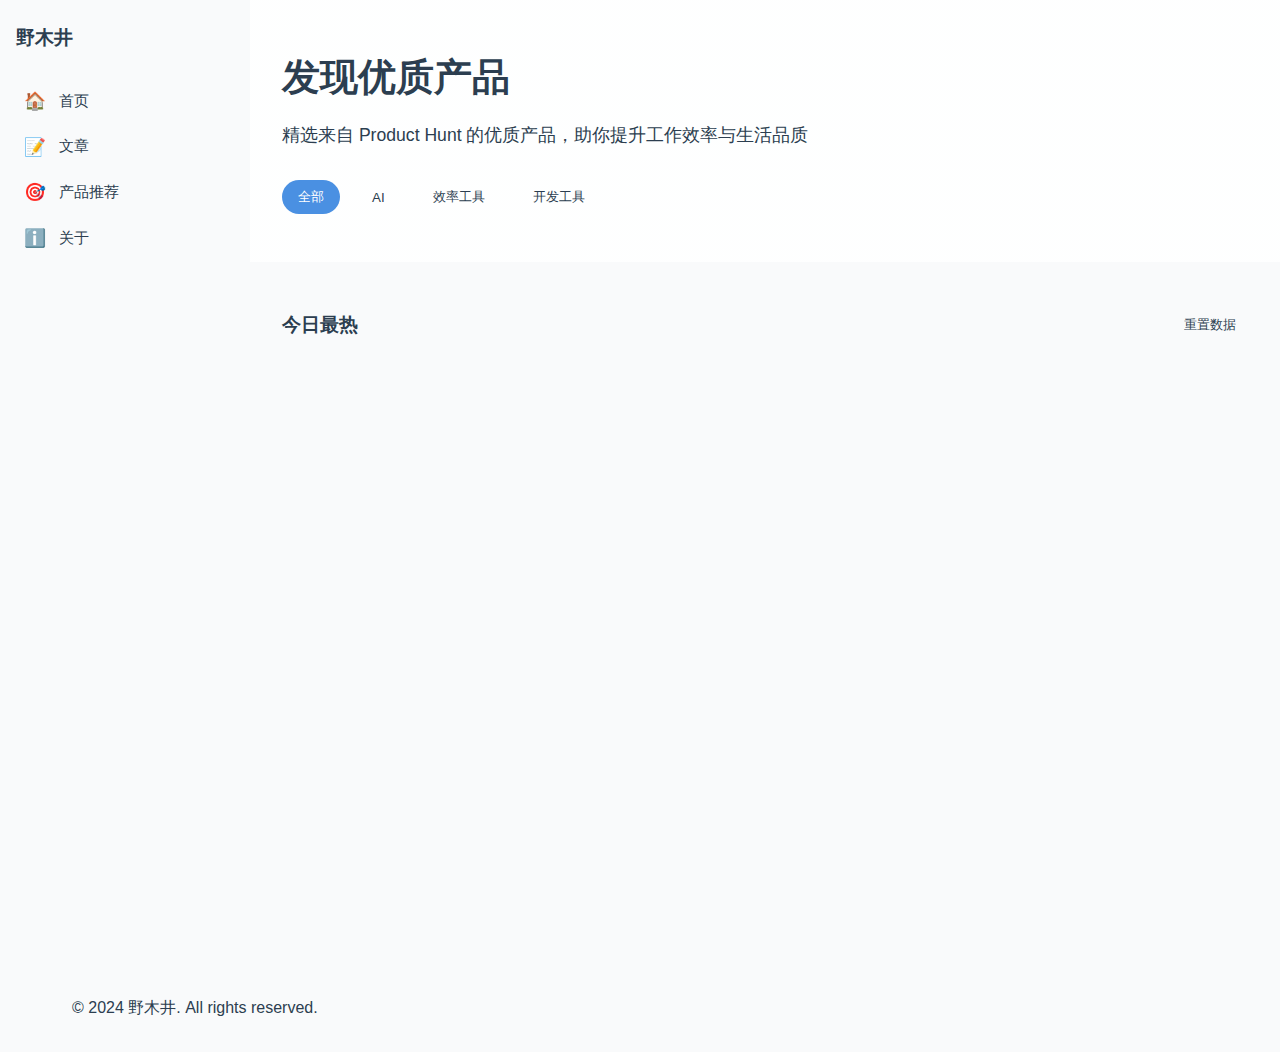
<file: yemujingblog/products.html>
<!DOCTYPE html>
<html lang="zh">
<head>
    <meta charset="UTF-8">
    <meta name="viewport" content="width=device-width, initial-scale=1.0">
    <title>产品推荐 - 野木井</title>
    <link rel="stylesheet" href="./css/style.css">
</head>
<body>
    <div class="layout">
        <!-- 左侧导航栏 -->
        <nav class="side-nav">
            <div class="nav-header">
                <h1 class="site-title">野木井</h1>
            </div>
            <div class="nav-content">
                <ul class="nav-menu">
                    <li><a href="index.html" class="nav-item">
                        <span class="nav-icon">🏠</span>
                        <span>首页</span>
                    </a></li>
                    <li><a href="#articles" class="nav-item">
                        <span class="nav-icon">📝</span>
                        <span>文章</span>
                    </a></li>
                    <li><a href="products.html" class="nav-item active">
                        <span class="nav-icon">🎯</span>
                        <span>产品推荐</span>
                    </a></li>
                    <li><a href="#about" class="nav-item">
                        <span class="nav-icon">ℹ️</span>
                        <span>关于</span>
                    </a></li>
                </ul>
            </div>
        </nav>

        <!-- 主要内容区域 -->
        <main class="main-content">
            <section class="products-header">
                <div class="container">
                    <h2>发现优质产品</h2>
                    <p>精选来自 Product Hunt 的优质产品，助你提升工作效率与生活品质</p>
                    <div class="product-filters">
                        <button class="filter-btn active" data-category="all">全部</button>
                        <button class="filter-btn" data-category="AI">AI</button>
                        <button class="filter-btn" data-category="Productivity">效率工具</button>
                        <button class="filter-btn" data-category="Development">开发工具</button>
                    </div>
                </div>
            </section>

            <section class="product-hunt-section">
                <div class="container">
                    <div class="section-header">
                        <h3>今日最热</h3>
                        <button class="reset-data-btn">重置数据</button>
                    </div>
                    <div class="product-grid">
                        <!-- 产品卡片将通过 JavaScript 动态加载 -->
                    </div>
                </div>
            </section>
        </main>
    </div>

    <footer class="site-footer">
        <div class="container">
            <p>&copy; 2024 野木井. All rights reserved.</p>
        </div>
    </footer>

    <script src="js/products.js"></script>
    <script src="js/main.js"></script>
</body>
</html>
</file>
<file: yemujingblog/css/style.css>
:root {
    --primary-blue: #4A90E2;
    --primary-yellow: #F2C94C;
    --text-color: #2C3E50;
    --background-color: #F9FAFB;
    --card-background: #FFFFFF;
}

* {
    margin: 0;
    padding: 0;
    box-sizing: border-box;
}

body {
    font-family: -apple-system, BlinkMacSystemFont, 'Segoe UI', Helvetica, 'Apple Color Emoji', Arial, sans-serif, 'Segoe UI Emoji', 'Segoe UI Symbol';
    color: var(--text-color);
    background-color: var(--background-color);
    line-height: 1.5;
}

.container {
    max-width: 1000px;
    margin: 0 auto;
    padding: 0 2rem;
}

/* 布局样式 */
.layout {
    display: flex;
    min-height: 100vh;
}

/* 侧边导航栏样式 */
.side-nav {
    width: 250px;
    background-color: var(--background-color);
    border-right: 1px solid var(--border-color);
    height: 100vh;
    position: fixed;
    left: 0;
    top: 0;
    display: flex;
    flex-direction: column;
    padding: 1rem 0;
    transition: width 0.3s ease;
    z-index: 100;
}

/* 添加收缩状态的样式 */
.side-nav.collapsed {
    width: 60px;
}

.nav-header {
    padding: 0.5rem 1rem 1.5rem;
    display: flex;
    align-items: center;
    justify-content: space-between;
}

/* 添加折叠按钮样式 */
.nav-toggle {
    background: none;
    border: none;
    color: var(--secondary-text);
    cursor: pointer;
    padding: 4px;
    border-radius: 4px;
    display: flex;
    align-items: center;
    justify-content: center;
}

.nav-toggle:hover {
    background-color: var(--hover-background);
}

/* 修改导航项样式以支持折叠 */
.nav-item span:not(.nav-icon) {
    transition: opacity 0.2s;
    white-space: nowrap;
}

.collapsed .nav-item span:not(.nav-icon) {
    opacity: 0;
    width: 0;
    overflow: hidden;
}

.collapsed .site-title {
    opacity: 0;
    width: 0;
    overflow: hidden;
}

.site-title {
    font-size: 1.2rem;
    font-weight: 600;
    color: var(--text-color);
    margin: 0;
}

.nav-content {
    flex: 1;
    overflow-y: auto;
}

.nav-menu {
    list-style: none;
    padding: 0;
    margin: 0;
}

.nav-item {
    display: flex;
    align-items: center;
    padding: 0.5rem 1rem;
    color: var(--secondary-text);
    text-decoration: none;
    font-size: 0.95rem;
    margin: 0.2rem 0.5rem;
    border-radius: 3px;
    transition: background-color 0.2s;
}

.nav-item:hover {
    background-color: var(--hover-background);
}

.nav-item.active {
    background-color: var(--hover-background);
    color: var(--text-color);
}

.nav-icon {
    margin-right: 0.8rem;
    font-size: 1.1rem;
}

/* 主要内容区域调整 */
.main-content {
    flex: 1;
    margin-left: 250px;
    width: calc(100% - 250px);
    background-color: var(--background-color);
    min-height: 100vh;
    transition: margin-left 0.3s ease, width 0.3s ease;
}

.main-content.expanded {
    margin-left: 60px;
    width: calc(100% - 60px);
}

/* 更新容器宽度 */
.container {
    max-width: 1200px;
    margin: 0 auto;
    padding: 0 2rem;
}

/* 删除原有的顶部导航样式 */
.site-header {
    display: none;
}

/* 调整英雄区域样式 */
.hero {
    padding: 2rem 0;
    text-align: left;
    background: linear-gradient(rgba(255, 255, 255, 0.8), rgba(255, 255, 255, 0.8)),
                url('https://images.pexels.com/photos/167699/pexels-photo-167699.jpeg') no-repeat center center;
    background-size: cover;
    border-bottom: 1px solid var(--border-color);
    min-height: 300px;
    display: flex;
    align-items: center;
}

.hero .container {
    background-color: rgba(255, 255, 255, 0.9);
    padding: 2rem;
    border-radius: 8px;
    backdrop-filter: blur(10px);
    max-width: 800px;
}

.hero h2 {
    font-size: 2.2rem;
    margin-bottom: 1rem;
}

.hero p {
    font-size: 1.1rem;
    margin-bottom: 1.5rem;
    max-width: 500px;
}

/* 调整文章区域样式 */
.featured-posts {
    padding: 3rem 0;
}

.featured-posts h3 {
    font-size: 1.5rem;
    margin-bottom: 2rem;
    font-weight: 600;
    color: var(--text-color);
}

.post-grid {
    display: grid;
    grid-template-columns: repeat(auto-fill, minmax(300px, 1fr));
    gap: 2rem;
}

.post-card {
    background: var(--card-background);
    border: 1px solid var(--border-color);
    border-radius: 8px;
    overflow: hidden;
    transition: all 0.3s ease;
}

.post-card:hover {
    transform: translateY(-4px);
    box-shadow: 0 4px 12px rgba(0, 0, 0, 0.05);
}

.post-card img {
    width: 100%;
    height: 200px;
    object-fit: cover;
    border-bottom: 1px solid var(--border-color);
}

.post-content {
    padding: 1.5rem;
}

.post-content h4 {
    font-size: 1.2rem;
    margin-bottom: 0.8rem;
    font-weight: 600;
    color: var(--text-color);
}

.post-content p {
    color: var(--secondary-text);
    font-size: 0.95rem;
    line-height: 1.6;
    margin-bottom: 1rem;
}

.post-meta {
    color: var(--secondary-text);
    font-size: 0.85rem;
    margin-bottom: 1rem;
}

/* 响应式设计 */
@media (max-width: 1200px) {
    .post-grid {
        grid-template-columns: repeat(2, 1fr);
    }
}

@media (max-width: 768px) {
    .post-grid {
        grid-template-columns: 1fr;
    }
    
    .hero {
        padding: 3rem 0;
        min-height: 300px;
    }
    
    .hero h2 {
        font-size: 2rem;
    }
    
    .hero p {
        font-size: 1rem;
    }
}

/* 页脚样式 */
.site-footer {
    background-color: var(--background-color);
    color: var(--secondary-text);
    border-top: 1px solid var(--border-color);
    padding: 2rem 0;
    margin-top: 4rem;
}

/* 按钮样式 */
.add-post-btn {
    background-color: var(--button-background);
    color: var(--text-color);
    font-weight: 500;
    padding: 6px 12px;
    border: 1px solid var(--border-color);
    border-radius: 3px;
}

.add-post-btn:hover {
    background-color: var(--hover-background);
}

/* 模态框样式 */
.modal {
    display: none;
    position: fixed;
    top: 0;
    left: 0;
    width: 100%;
    height: 100%;
    background-color: rgba(0, 0, 0, 0.5);
    z-index: 1000;
}

.modal-content {
    background-color: var(--background-color);
    border-radius: 3px;
    box-shadow: rgba(15, 15, 15, 0.05) 0px 0px 0px 1px, 
                rgba(15, 15, 15, 0.1) 0px 3px 6px, 
                rgba(15, 15, 15, 0.2) 0px 9px 24px;
    margin: 15% auto;
    padding: 20px;
    width: 80%;
    max-width: 600px;
    position: relative;
}

.close {
    position: absolute;
    right: 20px;
    top: 10px;
    font-size: 28px;
    cursor: pointer;
    color: #666;
}

.form-group {
    margin-bottom: 15px;
}

.form-group label {
    display: block;
    margin-bottom: 5px;
    color: var(--text-color);
}

.form-group input,
.form-group textarea {
    width: 100%;
    padding: 8px;
    border: 1px solid var(--border-color);
    border-radius: 4px;
    font-size: 1rem;
    background-color: var(--button-background);
    transition: background-color 0.2s;
}

.form-group input:focus,
.form-group textarea:focus {
    background-color: var(--background-color);
    outline: none;
    border-color: var(--primary-blue);
}

/* 文章操作按钮 */
.post-actions {
    display: flex;
    gap: 10px;
    margin-top: 10px;
    opacity: 0;
    transition: opacity 0.2s;
}

.post-card:hover .post-actions {
    opacity: 1;
}

.edit-btn,
.delete-btn {
    padding: 4px 8px;
    border: 1px solid var(--border-color);
    border-radius: 4px;
    cursor: pointer;
    font-size: 0.85rem;
    transition: background-color 0.3s;
    background-color: var(--button-background);
    color: var(--text-color);
}

.edit-btn:hover,
.delete-btn:hover {
    background-color: var(--hover-background);
}

/* 产品展示区域样式 */
.product-hunt-section {
    padding: 3rem 0;
    background-color: var(--background-color);
    border-bottom: 1px solid var(--border-color);
}

.product-grid {
    display: grid;
    grid-template-columns: repeat(auto-fill, minmax(280px, 1fr));
    gap: 2rem;
    margin-top: 2rem;
}

.product-card {
    background: var(--card-background);
    border: 1px solid var(--border-color);
    border-radius: 12px;
    overflow: hidden;
    transition: all 0.3s ease;
    display: flex;
    flex-direction: column;
    height: 100%;
}

.product-card:hover {
    transform: translateY(-4px);
    box-shadow: 0 4px 12px rgba(0, 0, 0, 0.08);
}

.product-header {
    flex: 1;
    padding: 1.5rem;
    display: flex;
    align-items: center;
    gap: 1rem;
}

.product-icon {
    width: 60px;
    height: 60px;
    border-radius: 12px;
    object-fit: cover;
}

.product-info h4 {
    font-size: 1.1rem;
    font-weight: 600;
    margin-bottom: 0.3rem;
}

.product-description {
    color: var(--secondary-text);
    font-size: 0.9rem;
    line-height: 1.5;
}

.product-meta {
    padding: 1rem 1.5rem;
    border-top: 1px solid var(--border-color);
    display: flex;
    justify-content: space-between;
    align-items: center;
    font-size: 0.9rem;
}

.product-categories {
    display: flex;
    gap: 0.5rem;
    flex-wrap: wrap;
    margin: 0.5rem 0;
}

.category-tag {
    background-color: var(--button-background);
    color: var(--secondary-text);
    padding: 0.2rem 0.6rem;
    border-radius: 12px;
    font-size: 0.8rem;
}

.votes-count {
    display: flex;
    align-items: center;
    gap: 0.3rem;
    color: var(--secondary-text);
}

.votes-count span {
    color: var(--text-color);
    font-weight: 500;
}

/* 添加重置按钮样式 */
.reset-data-btn {
    background-color: var(--button-background);
    color: var(--text-color);
    font-weight: 500;
    padding: 6px 12px;
    border: 1px solid var(--border-color);
    border-radius: 3px;
    margin-left: 1rem;
    cursor: pointer;
}

.reset-data-btn:hover {
    background-color: var(--hover-background);
}

/* 产品页面头部样式 */
.products-header {
    padding: 3rem 0;
    background: linear-gradient(rgba(255, 255, 255, 0.9), rgba(255, 255, 255, 0.9)),
                url('https://images.pexels.com/photos/1181671/pexels-photo-1181671.jpeg') no-repeat center center;
    background-size: cover;
    border-bottom: 1px solid var(--border-color);
}

.products-header h2 {
    font-size: 2.4rem;
    margin-bottom: 1rem;
    color: var(--text-color);
}

.products-header p {
    font-size: 1.1rem;
    color: var(--secondary-text);
    margin-bottom: 2rem;
}

.product-filters {
    display: flex;
    gap: 1rem;
    flex-wrap: wrap;
}

.filter-btn {
    background-color: var(--button-background);
    color: var(--text-color);
    border: 1px solid var(--border-color);
    padding: 0.5rem 1rem;
    border-radius: 20px;
    cursor: pointer;
    transition: all 0.2s ease;
}

.filter-btn:hover {
    background-color: var(--hover-background);
}

.filter-btn.active {
    background-color: var(--primary-blue);
    color: white;
    border-color: var(--primary-blue);
}

.section-header {
    display: flex;
    justify-content: space-between;
    align-items: center;
    margin-bottom: 2rem;
}

/* 调整产品卡片在产品页面的布局 */
.product-hunt-section .product-grid {
    grid-template-columns: repeat(auto-fill, minmax(300px, 1fr));
}

/* 响应式调整 */
@media (max-width: 768px) {
    .products-header h2 {
        font-size: 2rem;
    }
    
    .products-header p {
        font-size: 1rem;
    }
    
    .product-filters {
        gap: 0.5rem;
    }
    
    .filter-btn {
        padding: 0.4rem 0.8rem;
        font-size: 0.9rem;
    }
}

/* 产品卡片增强样式 */
.product-card {
    display: flex;
    flex-direction: column;
    height: 100%;
}

.product-header {
    flex: 1;
}

.product-meta-info {
    padding: 0.5rem 1.5rem;
    border-top: 1px solid var(--border-color);
    font-size: 0.85rem;
    color: var(--secondary-text);
}

.product-maker {
    display: flex;
    align-items: center;
    gap: 0.5rem;
}

.maker-avatar {
    width: 24px;
    height: 24px;
    border-radius: 50%;
}

.product-pricing {
    display: inline-block;
    padding: 0.2rem 0.6rem;
    background-color: var(--button-background);
    border-radius: 12px;
    margin-top: 0.5rem;
}

.product-stats {
    display: flex;
    gap: 1rem;
    align-items: center;
    margin-top: 0.5rem;
}

.launch-date {
    display: flex;
    align-items: center;
    gap: 0.3rem;
}
</file>
